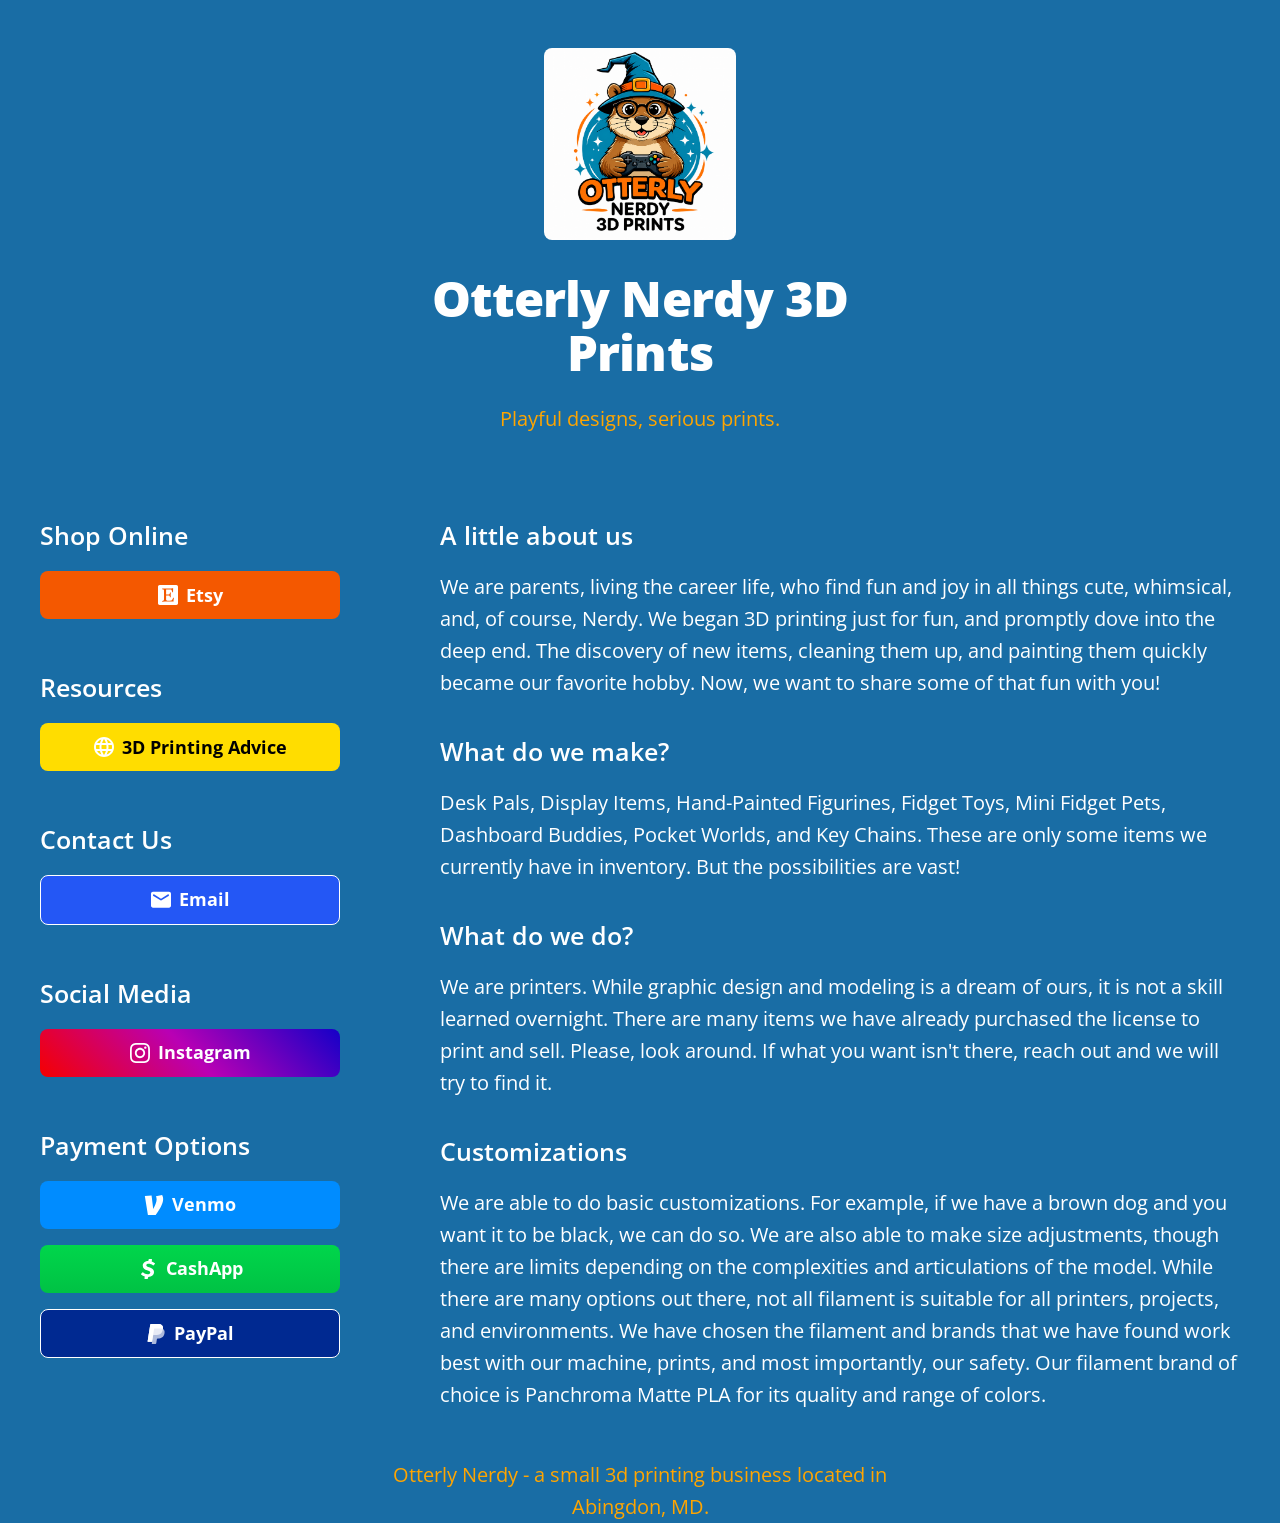
<file: index.html>
<!DOCTYPE html>

<!--
  To change the theme, change the class on the html tag below to one of:
  - theme-auto: Automatically switches based on user's system preferences
  - theme-light: Forces light theme
  - theme-dark: Forces dark theme
-->

<html class="theme-light" lang="en"> <!-- Update`class="theme-auto" with your preference -->

  <head>
    <meta charset="utf-8">
    <meta name="viewport" content="width=device-width, initial-scale=1">

    <!-- Page Title - Change this to your name/brand (50-60 characters recommended) -->
    <title>Otterly Nerdy 3D Prints</title>
    <link rel="icon" type="image/x-icon" href="/images/avatar.png"> <!-- Update this with your own favicon -->

    <!-- Meta Description - Write a description (150-160 characters recommended) -->
    <meta name="description" content="Playful designs, serious prints.">

    <!-- Keywords -->
    <meta name="keywords" content="Otterly Nerdy, 3D prints, Maryland, gifts, toys">

    <!-- Canonical URL - Helps prevent duplicate content issues -->
    <meta rel="canonical" href="https://otterlynerdy.com">

    <!-- Author Information -->
    <meta name="author" content="Otterly Nerdy 3D Prints">

    <!-- Stylesheets -->
    <link rel="stylesheet" href="css/reset.css">
    <link rel="stylesheet" href="css/style.css">
    <link rel="stylesheet" href="css/brands.css">

    <!-- LittleLink Extended Stylesheet (Optional) -->
    <!-- <link rel="stylesheet" href="css/brands-extended.css"> -->
    <!-- Learn more at https://github.com/sethcottle/littlelink-extended.
         Remove comments if you've added LittleLink Extended dependencies -->
  </head>

  <!-- Google tag (gtag.js) -->
  <script async src="https://www.googletagmanager.com/gtag/js?id=G-P8SWC90PG1"></script>
  <script>
    window.dataLayer = window.dataLayer || [];
    function gtag(){dataLayer.push(arguments);}
    gtag('js', new Date());

    gtag('config', 'G-P8SWC90PG1');
  </script>

<body>
    <div class="container">
            <!--
              By default, the Avatar is rounded. Use the following:
              - avatar--rounded: Automatically rounds the image
              - avatar--soft: Slightly rounds the image
              - avatar--none: Removes any rounding

              Be sure to replace the src with your own image path and update the alt text
            -->
            <img class="avatar avatar--soft" src="images/avatar.png" srcset="images/avatar.png" alt="OtterlyNerdy3DPrints">

            <!-- Replace with your name or brand -->
            <h1>
              <div>Otterly Nerdy 3D Prints</div>
            </h1>

            <!-- Add a short description about yourself or your brand -->
            <p style="color: orange;">Playful designs, serious prints.</p>
    </div>
    <div class="grid-container">
        <div class="column-left">
            <!-- All your buttons go here -->
            <div class="button-stack" role="navigation">
              <h3>Shop Online</h3>
              <!-- Etsy -->
              <a class="button button-etsy" href="https://link.otterlynerdy.com/etsy" target="_blank" rel="noopener" role="button"><img class="icon" aria-hidden="true" src="images/icons/etsy.svg" alt="Etsy Logo">Etsy</a>
              
              <h3>Resources</h3>
              <a class="button button-coffee" href="/advice.html" target="_self" rel="noopener" role="button"><img class="icon" aria-hidden="true" src="images/icons/generic-website.svg" alt="Webpage Logo">3D Printing Advice</a>

              <h3>Contact Us</h3>
              <!-- Generic Email -->
              <a class="button button-default" href="mailto:otterlynerdy3dprints@gmail.com" target="_blank" rel="noopener" role="button"><img class="icon" aria-hidden="true" src="images/icons/generic-email.svg" alt="Email Icon">Email</a>

              <h3>Social Media</h3>
              <!-- Facebook -->
              <!-- <a class="button button-faceb" href="#" target="_blank" rel="noopener" role="button"><img class="icon" aria-hidden="true" src="images/icons/facebook.svg" alt="Facebook Logo">Facebook</a> -->

              <!-- Instagram -->
              <a class="button button-instagram" href="https://link.otterlynerdy.com/instagram" target="_blank" rel="noopener" role="button"><img class="icon" aria-hidden="true" src="images/icons/instagram.svg" alt="Instagram Logo">Instagram</a>

              <!-- Pinterest -->
              <!-- <a class="button button-pinterest" href="#" target="_blank" rel="noopener" role="button"><img class="icon" aria-hidden="true" src="images/icons/pinterest.svg" alt="Pinterest Logo">Pinterest</a> -->

              <!-- TikTok -->
              <!-- <a class="button button-tiktok" href="#" target="_blank" rel="noopener" role="button"><img class="icon" aria-hidden="true" src="images/icons/tiktok.svg" alt="TikTok Logo">TikTok</a> -->

              <h3>Payment Options</h3>
              <!-- Venmo -->
              <a class="button button-venmo" href="https://link.otterlynerdy.com/venmo" target="_blank" rel="noopener" role="button"><img class="icon" aria-hidden="true" src="images/icons/venmo.svg" alt="Venmo Logo">Venmo</a>

              <!-- CashApp -->
              <a class="button button-cash-app" href="https://link.otterlynerdy.com/cashapp" target="_blank" rel="noopener" role="button"><img class="icon" aria-hidden="true" src="images/icons/cash-app-dollar.svg" alt="CashApp Logo">CashApp</a>

              <!-- PayPal -->
              <a class="button button-paypal" href="https://link.otterlynerdy.com/paypal" target="_blank" rel="noopener" role="button"><img class="icon" aria-hidden="true" src="images/icons/paypal.svg" alt="PayPal Logo">PayPal</a>
      </div>

    </div>
    <div class="column-right">
      <h3>A little about us</h3>
      We are parents, living the career life, who find fun and joy in all things cute, whimsical, and, of course, Nerdy. We began 3D printing just for fun, and promptly dove into the deep end. The discovery of new items, cleaning them up, and painting them quickly became our favorite hobby. Now, we want to share some of that fun with you!
      <br>
      <h3>What do we make?</h3>
      Desk Pals, Display Items, Hand-Painted Figurines, Fidget Toys, Mini Fidget Pets, Dashboard Buddies, Pocket Worlds, and Key Chains. These are only some items we currently have in inventory. But the possibilities are vast!
      <br>
      <h3>What do we do?</h3>
      We are printers. While graphic design and modeling is a dream of ours, it is not a skill learned overnight. There are many items we have already purchased the license to print and sell. Please, look around. If what you want isn't there, reach out and we will try to find it. 
      <br>
      <h3>Customizations</h3>
      We are able to do basic customizations. For example, if we have a brown dog and you want it to be black, we can do so. We are also able to make size adjustments, though there are limits depending on the complexities and articulations of the model.  While there are many options out there, not all filament is suitable for all printers, projects, and environments. We have chosen the filament and brands that we have found work best with our machine, prints, and most importantly, our safety. Our filament brand of choice is Panchroma Matte PLA for its quality and range of colors.
    </div>
</div>

    <div class="container">
      <footer>
        <!-- Feel free to add your own footer information -->
        Otterly Nerdy - a small 3d printing business located in Abingdon, MD.
      </footer>
    </div>

</body>

</html>
</file>
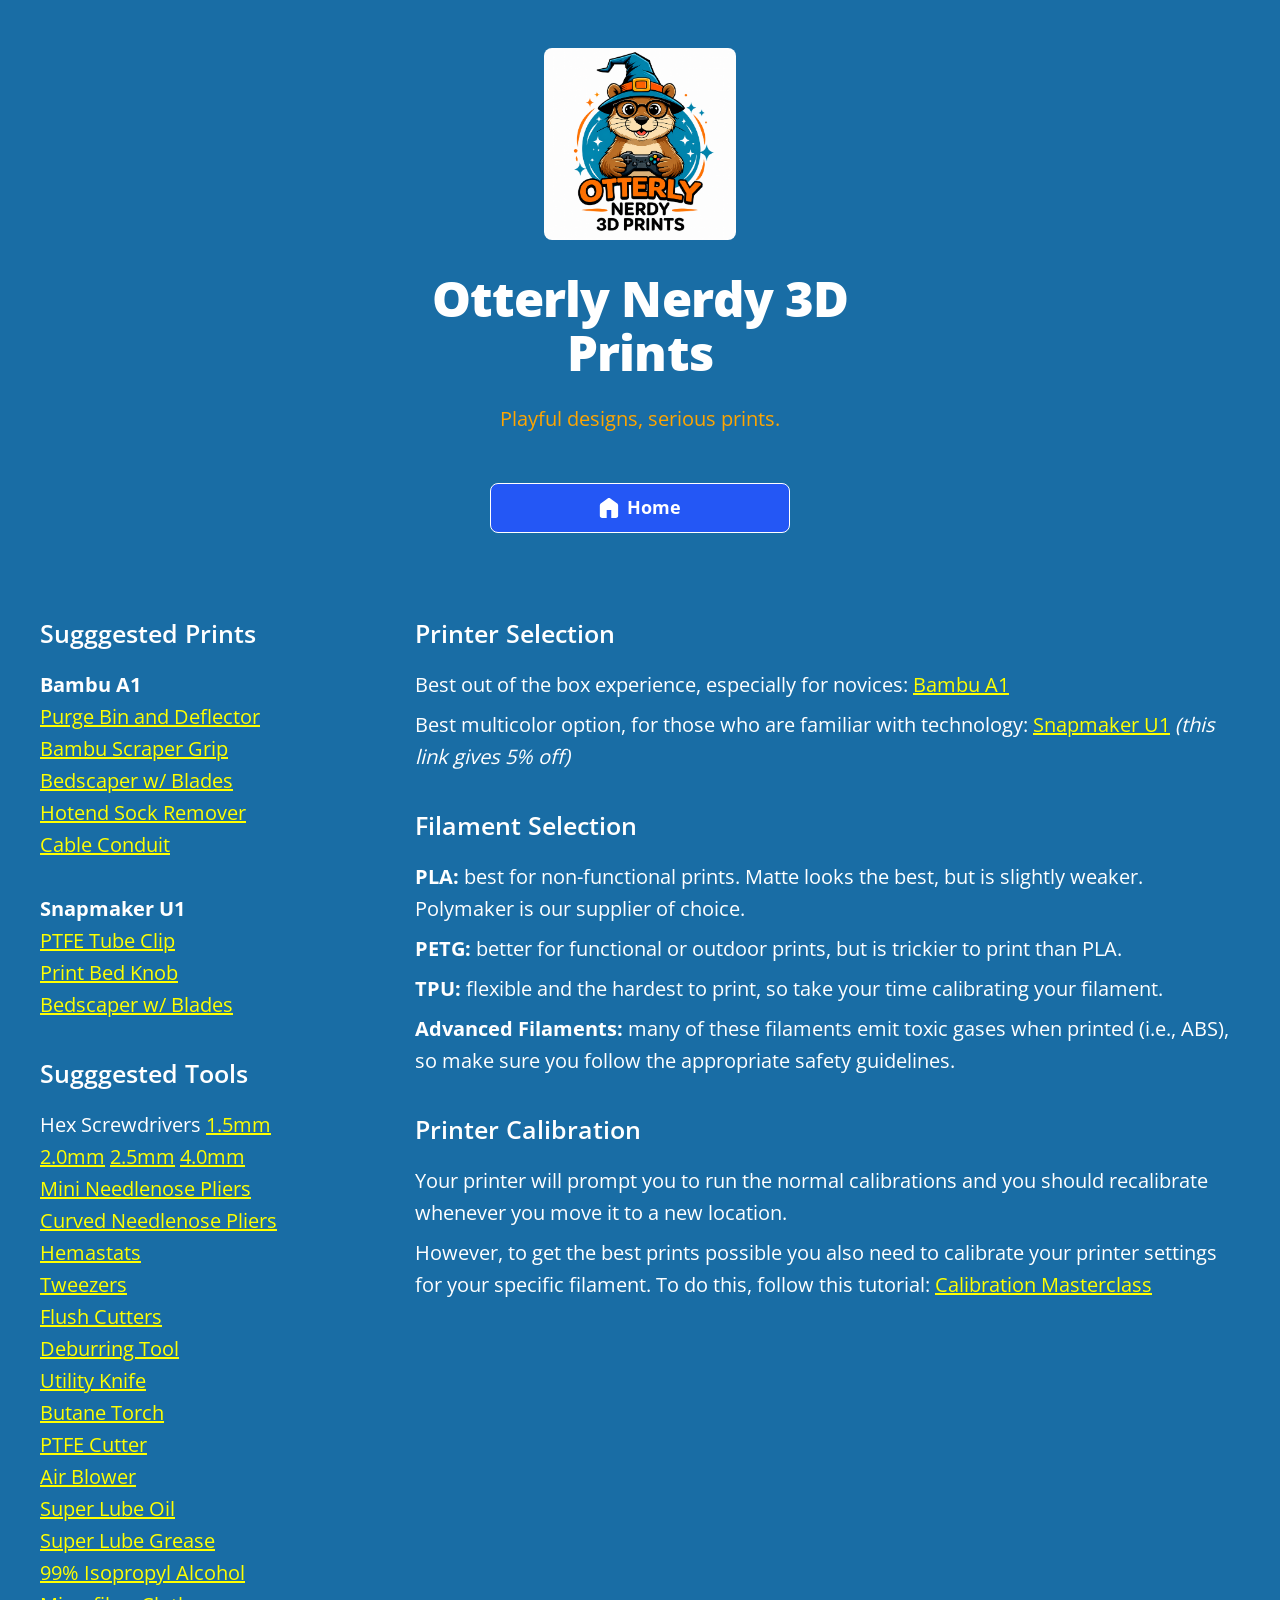
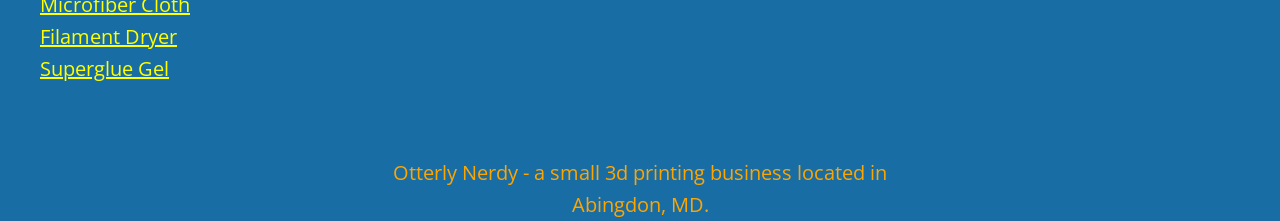
<file: advice.html>
<!DOCTYPE html>

<!--
  To change the theme, change the class on the html tag below to one of:
  - theme-auto: Automatically switches based on user's system preferences
  - theme-light: Forces light theme
  - theme-dark: Forces dark theme
-->

<html class="theme-light" lang="en"> <!-- Update`class="theme-auto" with your preference -->

  <head>
    <meta charset="utf-8">
    <meta name="viewport" content="width=device-width, initial-scale=1">

    <!-- Page Title - Change this to your name/brand (50-60 characters recommended) -->
    <title>Otterly Nerdy 3D Prints</title>
    <link rel="icon" type="image/x-icon" href="/images/avatar.png"> <!-- Update this with your own favicon -->

    <!-- Meta Description - Write a description (150-160 characters recommended) -->
    <meta name="description" content="Playful designs, serious prints.">

    <!-- Keywords -->
    <meta name="keywords" content="Otterly Nerdy, 3D prints, Maryland, gifts, toys">

    <!-- Canonical URL - Helps prevent duplicate content issues -->
    <meta rel="canonical" href="https://otterlynerdy.com">

    <!-- Author Information -->
    <meta name="author" content="Otterly Nerdy 3D Prints">

    <!-- Stylesheets -->
    <link rel="stylesheet" href="css/reset.css">
    <link rel="stylesheet" href="css/style.css">
    <link rel="stylesheet" href="css/brands.css">

    <!-- LittleLink Extended Stylesheet (Optional) -->
    <!-- <link rel="stylesheet" href="css/brands-extended.css"> -->
    <!-- Learn more at https://github.com/sethcottle/littlelink-extended.
         Remove comments if you've added LittleLink Extended dependencies -->
  </head>

  <!-- Google tag (gtag.js) -->
  <script async src="https://www.googletagmanager.com/gtag/js?id=G-P8SWC90PG1"></script>
  <script>
    window.dataLayer = window.dataLayer || [];
    function gtag(){dataLayer.push(arguments);}
    gtag('js', new Date());

    gtag('config', 'G-P8SWC90PG1');
  </script>

<body>
    <div class="container">
            <!--
              By default, the Avatar is rounded. Use the following:
              - avatar--rounded: Automatically rounds the image
              - avatar--soft: Slightly rounds the image
              - avatar--none: Removes any rounding

              Be sure to replace the src with your own image path and update the alt text
            -->
            <img class="avatar avatar--soft" src="images/avatar.png" srcset="images/avatar.png" alt="OtterlyNerdy3DPrints">

            <!-- Replace with your name or brand -->
            <h1>
              <div>Otterly Nerdy 3D Prints</div>
            </h1>
            <!-- Add a short description about yourself or your brand -->
            <p style="color: orange;">Playful designs, serious prints.</p>
            <div><a class="button button-default" href="/index.html" target="_self" rel="noopener" role="button"><img class="icon" aria-hidden="true" src="images/icons/generic-homepage.svg" alt="Home Icon">Home</a></div>
            <br>
          
    </div>
    <div class="grid-container">
      <div class="column-left">
        <h3>Sugggested Prints</h3>
        <h4>Bambu A1</h4>
        <a href="https://makerworld.com/en/models/561633-a1-purge-waste-bin-and-deflector#profileId-481094">Purge Bin and Deflector</a> <br>
        <a href="https://makerworld.com/en/models/12702-bambu-scraper-grip#profileId-12703">Bambu Scraper Grip</a> <br>
        <a href="https://makerworld.com/en/models/413220-bed-scraper-xl#profileId-374905">Bedscaper w/ Blades</a> <br>
        <a href="https://makerworld.com/en/models/422022-a1-a1mini-hotend-sock-remover#profileId-324971">Hotend Sock Remover</a> <br>
        <a href="https://makerworld.com/en/models/208664-a1-a1-mini-cable-elastic-conduit#profileId-247933">Cable Conduit</a> <br>
        <br>
        <h4>Snapmaker U1</h4>
        <a href="https://makerworld.com/en/models/2065608-snapmaker-u1-ptfe-tube-support-clip#profileId-2230586">PTFE Tube Clip</a> <br>
        <a href="https://makerworld.com/en/models/2070782-snapmaker-u1-print-bed-knob-torque-amplifier-small#profileId-2236577">Print Bed Knob</a> <br>
        <a href="https://makerworld.com/en/models/413220-bed-scraper-xl#profileId-374905">Bedscaper w/ Blades</a> 
        <br>
        <h3>Sugggested Tools</h3>
        <ul>
          Hex Screwdrivers <a href="https://www.amazon.com/dp/B0001P18OQ">1.5mm</a> <a href="https://www.amazon.com/dp/B0001P18P0">2.0mm</a> <a href="https://www.amazon.com/dp/B000XJ1LIS">2.5mm</a> <a href="https://www.amazon.com/dp/B00365EYKI">4.0mm</a> <br>
          <a href="https://www.amazon.com/dp/B0CSFQ19SV">Mini Needlenose Pliers</a> <br>
          <a href="https://www.amazon.com/dp/B0DM2438NL">Curved Needlenose Pliers</a> <br>
          <a href="https://www.amazon.com/dp/B07CRNWHXY">Hemastats</a> <br>
          <a href="https://www.amazon.com/dp/B06XXXQHS8">Tweezers</a> <br>
          <a href="https://www.amazon.com/dp/B07MZG6YRX">Flush Cutters</a> <br>
          <a href="https://www.amazon.com/dp/B0DYDSCN5Q">Deburring Tool</a> <br>
          <a href="https://www.amazon.com/AmazonBasics-Folding-Utility-Knife-Lightweight/dp/B07TFXQQ1W">Utility Knife</a> <br>
          <a href="https://www.amazon.com/dp/B09ZVRK94R">Butane Torch</a> <br>
          <a href="https://www.amazon.com/dp/B0756D2T73">PTFE Cutter</a> <br>
          <a href="https://www.amazon.com/dp/B0DSW7R4VN">Air Blower</a> <br>
          <a href="https://www.amazon.com/dp/B000UKUHXK">Super Lube Oil</a> <br>
          <a href="https://www.amazon.com/dp/B000XBH9HI">Super Lube Grease</a> <br>
          <a href="https://www.amazon.com/dp/B00DT52Y98">99% Isopropyl Alcohol</a> <br>
          <a href="https://www.amazon.com/dp/B08BRB6K9N">Microfiber Cloth</a> <br>
          <a href="https://www.amazon.com/Creality-Space-PI-Filament-Dryer/dp/B0CQJVF7CR">Filament Dryer</a> <br>
          <a href="https://www.amazon.com/dp/B0CBSGWZRW">Superglue Gel</a> <br>
        </ul>
      </div>

      <div class="column-right">
          <!-- First printer advice -->
          <h3>Printer Selection</h3>
          <ul>
            <li>Best out of the box experience, especially for novices: <a href="https://us.store.bambulab.com/referral/3dprinter?ref=GQUNUWCGDY3Y&skr=yes">Bambu A1</a></li>
            <li>Best multicolor option, for those who are familiar with technology: <a href="https://us.snapmaker.com/?ref=nathaniel_rice">Snapmaker U1</a>  <i>(this link gives 5% off)</i></li>
          </ul>

          <h3>Filament Selection</h3>
          <ul>
            <li><b>PLA:</b> best for non-functional prints. Matte looks the best, but is slightly weaker. Polymaker is our supplier of choice.</li>
            <li><b>PETG:</b> better for functional or outdoor prints, but is trickier to print than PLA.</li>
            <li><b>TPU:</b> flexible and the hardest to print, so take your time calibrating your filament.</li>
            <li><b>Advanced Filaments:</b> many of these filaments emit toxic gases when printed (i.e., ABS), so make sure you follow the appropriate safety guidelines.</li>
          </ul>

          <h3>Printer Calibration</h3>
          <ul>
            <li>Your printer will prompt you to run the normal calibrations and you should recalibrate whenever you move it to a new location.</li>
            <li>However, to get the best prints possible you also need to calibrate your printer settings for your specific filament. To do this, follow this tutorial: <a href="https://www.youtube.com/watch?v=gVU5If1VsAM">Calibration Masterclass</a></li>
          </ul>
      </div>
    </div>

    <div class="container">
      <footer>
        <!-- Feel free to add your own footer information -->
        Otterly Nerdy - a small 3d printing business located in Abingdon, MD.
      </footer>
    </div>

</body>

</html>


</html>
</file>
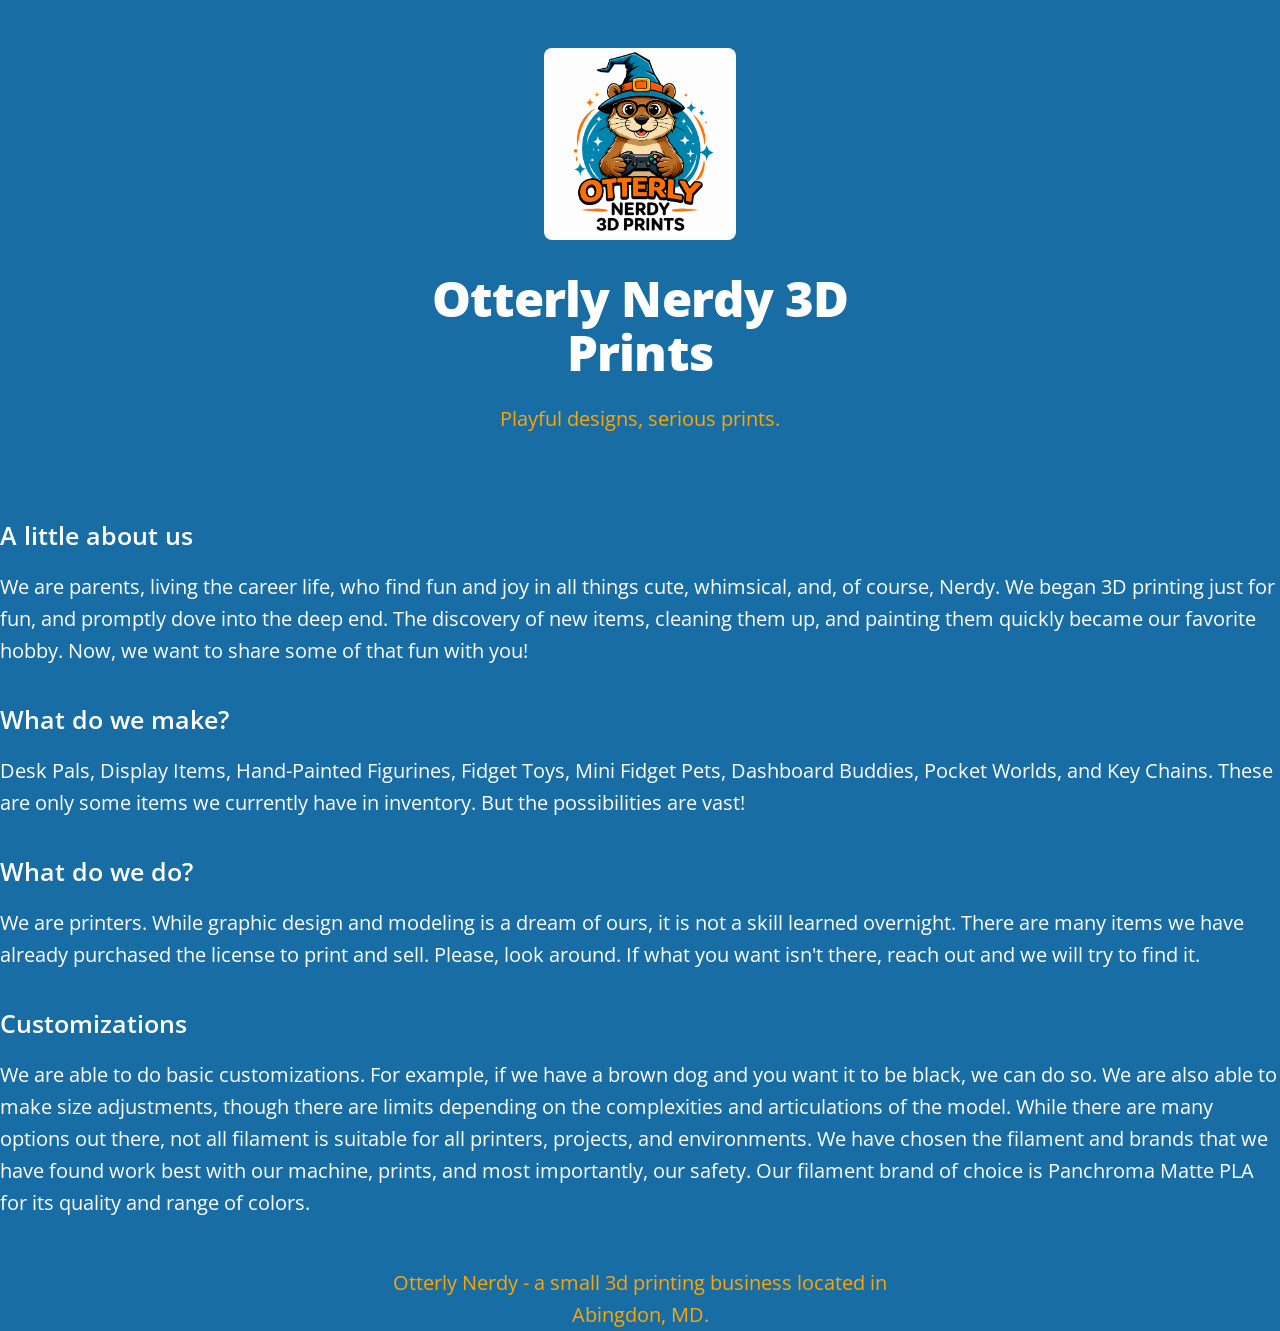
<file: test.html>
<!DOCTYPE html>

<!--
  To change the theme, change the class on the html tag below to one of:
  - theme-auto: Automatically switches based on user's system preferences
  - theme-light: Forces light theme
  - theme-dark: Forces dark theme
-->

<html class="theme-light" lang="en"> <!-- Update`class="theme-auto" with your preference -->

  <head>
    <meta charset="utf-8">
    <meta name="viewport" content="width=device-width, initial-scale=1">

    <!-- Page Title - Change this to your name/brand (50-60 characters recommended) -->
    <title>Otterly Nerdy 3D Prints</title>
    <link rel="icon" type="image/x-icon" href="/images/avatar.png"> <!-- Update this with your own favicon -->

    <!-- Meta Description - Write a description (150-160 characters recommended) -->
    <meta name="description" content="Playful designs, serious prints.">

    <!-- Keywords -->
    <meta name="keywords" content="Otterly Nerdy, 3D prints, Maryland, gifts, toys">

    <!-- Canonical URL - Helps prevent duplicate content issues -->
    <meta rel="canonical" href="https://otterlynerdy.com">

    <!-- Author Information -->
    <meta name="author" content="Otterly Nerdy 3D Prints">

    <!-- Stylesheets -->
    <link rel="stylesheet" href="css/reset.css">
    <link rel="stylesheet" href="css/style.css">
    <link rel="stylesheet" href="css/brands.css">

    <!-- LittleLink Extended Stylesheet (Optional) -->
    <!-- <link rel="stylesheet" href="css/brands-extended.css"> -->
    <!-- Learn more at https://github.com/sethcottle/littlelink-extended.
         Remove comments if you've added LittleLink Extended dependencies -->
  </head>

  <!-- Google tag (gtag.js) -->
  <script async src="https://www.googletagmanager.com/gtag/js?id=G-P8SWC90PG1"></script>
  <script>
    window.dataLayer = window.dataLayer || [];
    function gtag(){dataLayer.push(arguments);}
    gtag('js', new Date());

    gtag('config', 'G-P8SWC90PG1');
  </script>

<body>
    <div class="container">
            <!--
              By default, the Avatar is rounded. Use the following:
              - avatar--rounded: Automatically rounds the image
              - avatar--soft: Slightly rounds the image
              - avatar--none: Removes any rounding

              Be sure to replace the src with your own image path and update the alt text
            -->
            <img class="avatar avatar--soft" src="images/avatar.png" srcset="images/avatar.png" alt="OtterlyNerdy3DPrints">

            <!-- Replace with your name or brand -->
            <h1>
              <div>Otterly Nerdy 3D Prints</div>
            </h1>

            <!-- Add a short description about yourself or your brand -->
            <p style="color: orange;">Playful designs, serious prints.</p>
    </div>

    </div>
    <div class="column-right">
      <h3>A little about us</h3>
      We are parents, living the career life, who find fun and joy in all things cute, whimsical, and, of course, Nerdy. We began 3D printing just for fun, and promptly dove into the deep end. The discovery of new items, cleaning them up, and painting them quickly became our favorite hobby. Now, we want to share some of that fun with you!
      <br>
      <h3>What do we make?</h3>
      Desk Pals, Display Items, Hand-Painted Figurines, Fidget Toys, Mini Fidget Pets, Dashboard Buddies, Pocket Worlds, and Key Chains. These are only some items we currently have in inventory. But the possibilities are vast!
      <br>
      <h3>What do we do?</h3>
      We are printers. While graphic design and modeling is a dream of ours, it is not a skill learned overnight. There are many items we have already purchased the license to print and sell. Please, look around. If what you want isn't there, reach out and we will try to find it. 
      <br>
      <h3>Customizations</h3>
      We are able to do basic customizations. For example, if we have a brown dog and you want it to be black, we can do so. We are also able to make size adjustments, though there are limits depending on the complexities and articulations of the model.  While there are many options out there, not all filament is suitable for all printers, projects, and environments. We have chosen the filament and brands that we have found work best with our machine, prints, and most importantly, our safety. Our filament brand of choice is Panchroma Matte PLA for its quality and range of colors.
    </div>
</div>

    <div class="container">
      <footer>
        <!-- Feel free to add your own footer information -->
        Otterly Nerdy - a small 3d printing business located in Abingdon, MD.
      </footer>
    </div>

</body>

</html>
</file>
<file: css/style.css>
/*
* LittleLink
* https://littlelink.io
* Free to use under the MIT license
* http://www.opensource.org/licenses/mit-license.php
*/

/* Base Typography Settings
–––––––––––––––––––––––––––––––––––––––––––––––––– */
:root {
	font-size:16px;
}

/* Grid
  –––––––––––––––––––––––––––––––––––––––––––––––––– */
  .container {
	display: flex;
	flex-direction: column;
	position:relative;
	width:100%;
	max-width:37.5rem;     				/* 600px */
    text-align:center;
	margin:0 auto;
	padding:3rem 1.25rem 0 1.25rem;
	box-sizing:border-box;
}
.container-left {
	position:relative;
	width:100%;
	max-width:37.5rem;
	text-align:left;
	margin:0 auto;
	padding-bottom: 0%;
	padding:0 1.25rem;
	box-sizing:border-box;
}
.container-left p {
	margin-bottom: 1rem;  				/* 16px space between paragraphs */
  }
.column {
	position:center;
	width:100%;
	float:center;
	box-sizing:border-box;
}
/* For devices larger than 400px */
  @media (min-width:25rem) {            /* 400px */
    .container {
	width:85%;
	padding-left:0;
	padding-right:0;
}
}/* For devices larger than 550px */
  @media (min-width:34.375rem) {        /* 550px */
    .container {
	width:80%;
}
.column,.columns {
	margin-left:0;
}
.column:first-child,.columns:first-child {
	margin-left:0;
}

}
.grid-container {
  display: grid;
  grid-template-columns: 1fr 3fr; /* Two equal columns */
  max-width: 75rem;
  padding-top: 0%;
  margin: 0 auto;
  gap: 100px;                      /* Spacing between columns */
}

@media (max-width: 786px){
	.grid-container {
		grid-template-columns: 1fr;
		position:center;
		width:90%;
		float:center;
	}
}

/* Base Styles
  –––––––––––––––––––––––––––––––––––––––––––––––––– */
  body {
	margin:0;
	padding:0;
	background-color:#196da5;
	color:#ffffff;
	font-family:"Open Sans",system-ui;
	font-size:1.125rem;     				/* 18px */
    font-weight:400;
	line-height:1.6;
}

/* Typography
  –––––––––––––––––––––––––––––––––––––––––––––––––– */
  h1 {
	margin:0 0 0.5rem 0;
	font-size:3rem;         		/* 48px */
    font-weight:800;
	line-height:1;
	letter-spacing:0;
	word-wrap:break-word;
	overflow-wrap:break-word;
	hyphens:auto;           		/* Delete this to remove automatic hyphen on line break */
}
.container p {
	margin:0 0 2rem 0;
}

/* Base Typography Settings
–––––––––––––––––––––––––––––––––––––––––––––––––– */
/* Base size - 16px browser default */
:root {
  font-size:16px;           /* Using a 1.25 modular scale for typography */
  --scale-0:1rem;           /* 16px */
  --scale-1:1.25rem;        /* 20px */
  --scale-2:1.563rem;       /* 25px */
  --scale-3:1.953rem;       /* 31px */
  --scale-4:2.441rem;       /* 39px */
  --scale-5:3.052rem;       /* 49px */

  /* Spacing units */
  --spacing-xs:0.5rem;      /* 8px */
  --spacing-s:1rem;         /* 16px */
  --spacing-m:1.5rem;       /* 24px */
  --spacing-l:2rem;         /* 32px */
  --spacing-xl:3rem;        /* 48px */
  --spacing-xxl:4rem;       /* 64px */
}

/* Avatar */
.avatar {
	width: 20rem;             /* 128px */
	height: 20rem;
	border-radius: 50%;
	object-fit: cover;
	background-position: center;
	margin-bottom: var(--spacing-l);
	margin-left: auto;
	margin-right: auto;
	display: block;
  }

/* Typography Scale */
h1 {
	margin:0 0 var(--spacing-m) 0;
	font-size:var(--scale-5);           /* ~49px */
  	font-weight:800;
	line-height:1.1;
	letter-spacing:-0.02em;
	word-wrap:break-word;
	overflow-wrap:break-word;
}
body {
	font-size:var(--scale-1);           /* 20px */
  	line-height:1.6;
}
.container p {
	margin:0 0 var(--spacing-xl) 0;
	font-size:var(--scale-1);
	line-height:1.6;
}

/* Container spacing */
.container {
	padding:var(--spacing-xl) var(--spacing-m) 0 var(--spacing-m);
	text-align:center;
}

/* Footer */
footer {
	/* margin:var(--spacing-xxl) 0; */            /* 4rem (64px) top and bottom */
    /* font-size:var(--scale-0); */
    display: table;
    text-align: center;
    margin-left: auto;
    margin-right: auto;
	color:orange;
}

/* Responsive adjustments */
@media (max-width:34.375rem) {              /* 550px */
  h1 {
	font-size:var(--scale-4);
}
body {
	font-size:var(--scale-0);
}
.container p {
	font-size:var(--scale-0);
}
.avatar {
	margin-bottom:var(--spacing-m);
}
footer {
	margin:var(--spacing-xl) 0;         	/* 3rem (48px) top and bottom */
}
}

/* Links
  –––––––––––––––––––––––––––––––––––––––––––––––––– */
  a {
	color:yellow;
	text-decoration:underline;
}
a:hover {
	color:orangered;
}

/* Buttons
–––––––––––––––––––––––––––––––––––––––––––––––––– */
.button,button {
	display:inline-flex;
	align-items:center;
	justify-content:center;
	width:18.75rem;             	/* 300px */
 	min-height:3rem;                /* 48px */
  	padding:0.75rem 1rem;         	/* 12px ; 16px */
  	font-size:1.125rem;           	/* 18px */
  	font-weight:700;
	text-decoration:none;
	white-space:normal;
  	background-color:var(--button-background,transparent);
	color:var(--button-text,#000000);
	border:var(--button-border,none);
	border-radius:0.5rem;
	cursor:pointer;
	box-sizing:border-box;
	hyphens:auto;               	/* Delete this to remove automatic hyphen on line break */
  	margin-bottom:1rem;
	text-align:center;
	line-height:1.3;
}

/* Icons
–––––––––––––––––––––––––––––––––––––––––––––––––– */
.icon {
	width:1.25rem;
	height:1.25rem;
	margin-right:0.5rem;
	flex-shrink:0;
}

/* Avatar
  –––––––––––––––––––––––––––––––––––––––––––––––––– */
.avatar {
	width: 12rem;             /* 128px */
	height: 12rem;
	object-fit: cover;
	background-position: center;
	margin-bottom: var(--spacing-l);
  }

   /* Modifier for no avatar rounding */
   .avatar--none {
	border-radius: 0%;
  }

  /* Modifier for rounded avatar */
  .avatar--rounded {
	border-radius: 50%;
  }

  /* Modifier for slightly rounded corners */
  .avatar--soft {
	border-radius: 0.5rem;   /* 8px rounded corners */
  }

/* Theme System
  –––––––––––––––––––––––––––––––––––––––––––––––––– */
/* Light theme is default above */

/* Dark theme */
:root.theme-dark {
	color-scheme:dark;
}
:root.theme-dark :focus-visible {
	outline: 2px solid #4899F7;
	outline-offset: 2px;
  }
:root.theme-dark body {
	background-color:#121212;
	color:#ffffff;
}
:root.theme-dark a:not(.button) {
	color:#4899F7;
}
:root.theme-dark a:not(.button):hover {
	color:#7AB8FF;
}

/* Auto theme */
:root.theme-auto {
	color-scheme:light dark;
}
@media (prefers-color-scheme:dark) {
	:root.theme-auto body {
	background-color:#121212;
	color:#ffffff;
}
:root.theme-auto :focus-visible {
    outline: 2px solid #4899F7;
    outline-offset: 2px;
  }
:root.theme-auto a:not(.button) {
	color:#4899F7;
}
:root.theme-auto a:not(.button):hover {
	color:#7AB8FF;
}
}

/* Button Text Color Override
    –––––––––––––––––––––––––––––––––––––––––––––––––– */
    .button:hover,button:hover {
	color:var(--button-text);
}

/* Responsive Typography
  –––––––––––––––––––––––––––––––––––––––––––––––––– */
  @media (max-width:34.375rem) {            /* 550px */
    h1 {
	font-size:2rem;                         /* 32px */
	}
	body {
	font-size:1rem;                    		/* 16px */
	}
}

/* Privacy Page Styles
  –––––––––––––––––––––––––––––––––––––––––––––––––– */
nav {
	margin:var(--spacing-l) 0;
	text-align:left;
}
section {
	margin:var(--spacing-xl) 0;
	text-align:left;
}
h2 {
	font-size:var(--scale-3);
	font-weight:700;
	margin-bottom:var(--spacing-m);
}
h3 {
	font-size:var(--scale-2);
	font-weight:600;
	margin:var(--spacing-l) 0 var(--spacing-s) 0;
}
ul {
	list-style:none;
	padding:0;
	margin:0 0 var(--spacing-m) 0;
}
ul li {
	margin-bottom:var(--spacing-xs);
}

/* Privacy page specific responsive adjustments */
  @media (max-width:34.375rem) {
	h2 {
	font-size:var(--scale-2);
	}
	h3 {
	font-size:var(--scale-1);
	}
	section {
	margin:var(--spacing-l) 0;
	}
}

/* Font Face Definitions
  –––––––––––––––––––––––––––––––––––––––––––––––––– */
@font-face {
	font-display:swap;
	font-family:'Open Sans';
	font-style:normal;
	font-weight:400;
	src:url('../fonts/open-sans-v34-vietnamese_latin-ext_latin_hebrew_greek-ext_greek_cyrillic-ext_cyrillic-regular.eot');
	src:url('../fonts/open-sans-v34-vietnamese_latin-ext_latin_hebrew_greek-ext_greek_cyrillic-ext_cyrillic-regular.eot?#iefix') format('embedded-opentype'),url('../fonts/open-sans-v34-vietnamese_latin-ext_latin_hebrew_greek-ext_greek_cyrillic-ext_cyrillic-regular.woff2') format('woff2'),url('../fonts/open-sans-v34-vietnamese_latin-ext_latin_hebrew_greek-ext_greek_cyrillic-ext_cyrillic-regular.woff') format('woff'),url('../fonts/open-sans-v34-vietnamese_latin-ext_latin_hebrew_greek-ext_greek_cyrillic-ext_cyrillic-regular.ttf') format('truetype'),url('../fonts/open-sans-v34-vietnamese_latin-ext_latin_hebrew_greek-ext_greek_cyrillic-ext_cyrillic-regular.svg#OpenSans') format('svg');
}
@font-face {
	font-display:swap;
	font-family:'Open Sans';
	font-style:normal;
	font-weight:600;
	src:url('../fonts/open-sans-v34-vietnamese_latin-ext_latin_hebrew_greek-ext_greek_cyrillic-ext_cyrillic-600.eot');
	src:url('../fonts/open-sans-v34-vietnamese_latin-ext_latin_hebrew_greek-ext_greek_cyrillic-ext_cyrillic-600.eot?#iefix') format('embedded-opentype'),url('../fonts/open-sans-v34-vietnamese_latin-ext_latin_hebrew_greek-ext_greek_cyrillic-ext_cyrillic-600.woff2') format('woff2'),url('../fonts/open-sans-v34-vietnamese_latin-ext_latin_hebrew_greek-ext_greek_cyrillic-ext_cyrillic-600.woff') format('woff'),url('../fonts/open-sans-v34-vietnamese_latin-ext_latin_hebrew_greek-ext_greek_cyrillic-ext_cyrillic-600.ttf') format('truetype'),url('../fonts/open-sans-v34-vietnamese_latin-ext_latin_hebrew_greek-ext_greek_cyrillic-ext_cyrillic-600.svg#OpenSans') format('svg');
}
@font-face {
	font-display:swap;
	font-family:'Open Sans';
	font-style:normal;
	font-weight:700;
	src:url('../fonts/open-sans-v34-vietnamese_latin-ext_latin_hebrew_greek-ext_greek_cyrillic-ext_cyrillic-700.eot');
	src:url('../fonts/open-sans-v34-vietnamese_latin-ext_latin_hebrew_greek-ext_greek_cyrillic-ext_cyrillic-700.eot?#iefix') format('embedded-opentype'),url('../fonts/open-sans-v34-vietnamese_latin-ext_latin_hebrew_greek-ext_greek_cyrillic-ext_cyrillic-700.woff2') format('woff2'),url('../fonts/open-sans-v34-vietnamese_latin-ext_latin_hebrew_greek-ext_greek_cyrillic-ext_cyrillic-700.woff') format('woff'),url('../fonts/open-sans-v34-vietnamese_latin-ext_latin_hebrew_greek-ext_greek_cyrillic-ext_cyrillic-700.ttf') format('truetype'),url('../fonts/open-sans-v34-vietnamese_latin-ext_latin_hebrew_greek-ext_greek_cyrillic-ext_cyrillic-700.svg#OpenSans') format('svg');
}
@font-face {
	font-display:swap;
	font-family:'Open Sans';
	font-style:normal;
	font-weight:800;
	src:url('../fonts/open-sans-v34-vietnamese_latin-ext_latin_hebrew_greek-ext_greek_cyrillic-ext_cyrillic-800.eot');
	src:url('../fonts/open-sans-v34-vietnamese_latin-ext_latin_hebrew_greek-ext_greek_cyrillic-ext_cyrillic-800.eot?#iefix') format('embedded-opentype'),url('../fonts/open-sans-v34-vietnamese_latin-ext_latin_hebrew_greek-ext_greek_cyrillic-ext_cyrillic-800.woff2') format('woff2'),url('../fonts/open-sans-v34-vietnamese_latin-ext_latin_hebrew_greek-ext_greek_cyrillic-ext_cyrillic-800.woff') format('woff'),url('../fonts/open-sans-v34-vietnamese_latin-ext_latin_hebrew_greek-ext_greek_cyrillic-ext_cyrillic-800.ttf') format('truetype'),url('../fonts/open-sans-v34-vietnamese_latin-ext_latin_hebrew_greek-ext_greek_cyrillic-ext_cyrillic-800.svg#OpenSans') format('svg');
}
</file>
<file: css/brands.css>
/*
* LittleLink Button Styles
* https://littlelink.io
* Free to use under the MIT license
* http://www.opensource.org/licenses/mit-license.php
*/

/* Brand Button Base Styles
–––––––––––––––––––––––––––––––––––––––––––––––––– */
/* Only include brand-specific button styling here */
.button,button {
  color:var(--button-text,#000000);
  background-color:var(--button-background,transparent);
	border:var(--button-border,none);
	transition:filter 0.2s ease,transform 0.2s ease;
}

/* Global Button Hover Effect
–––––––––––––––––––––––––––––––––––––––––––––––––– */
.button:hover,button:hover {
	filter:brightness(90%);
	transform:translateY(-1px);
}

/* Button Icons
–––––––––––––––––––––––––––––––––––––––––––––––––– */
.icon {
	filter:var(--icon-filter,none);
}

/* Brand-Specific Styles
–––––––––––––––––––––––––––––––––––––––––––––––––– */

/* Default */
.button.button-default {
	--button-text:#ffffff;
	--button-background:#2457F5;
	--button-border:1px solid #ffffff;
}

/* Amazon */
.button-amazon {
	--button-text:#000000;
	--button-background:#FFFFFF;
	--button-border:1px solid #212121;
}

/* Amazon Music */
.button-amazon-music {
	--button-text:#000000;
	--button-background:#25D1DA;
}

/* Apple App Store */
.button-appstore {
	--button-text:#FFFFFF;
	--button-background:#000000;
	--button-border:1px solid #FFFFFF;
}

/* Apple Invites */
.button-invites {
	--button-text:#FFFFFF;
	--button-background:#000000;
	--button-border:1px solid #FFFFFF;
}

/* Apple Music */
.button-apple-music {
	--button-text:#ffffff;
	--button-background:#000000;
	--button-border:1px solid #FFFFFF;
}

/* Apple Music Alt */
.button-apple-music-alt {
	--button-text:#ffffff;
	background-image:linear-gradient(to bottom,#FB5C74,#FA233B);
}

/* Apple Podcasts */
.button-apple-podcasts {
	--button-text:#ffffff;
	--button-background:#000000;
	--button-border:1px solid #FFFFFF;
}

/* Apple Podcasts Alt */
.button-apple-podcasts-alt {
	--button-text:#ffffff;
	background-image:linear-gradient(to bottom,#F452FF,#832BC1);
}

/* Bandcamp */
.button-bandcamp {
	--button-text:#ffffff;
	--button-background:#1d9fc3;
}

/* Behance */
.button-behance {
	--button-text:#ffffff;
	--button-background:#0057FF;
  --button-border:1px solid #FFFFFF;
}

/* Bluesky */
.button-bluesky {
	--button-text:#FFFFFF;
	--button-background:#1185FE;
}

/* Bluesky Alt */
.button-bluesky-alt {
	--button-text:#000000;
	--button-background:#FFFFFF;
	--button-border:1px solid #000000;
}

/* Buy Me a Coffee */
.button-coffee {
	--button-text:#000000;
	--button-background:#ffdd00;
}

/* Cal.com */
.button-cal {
	--button-text:#FFFFFF;
	--button-background:#292929;
	--button-border:1px solid #FFFFFF;
}

/* Calendly */
.button-calendly {
	--button-text:#FFFFFF;
	--button-background:#006BFF;
}

/* Cash App */
.button-cash-app {
	--button-text:#ffffff;
	background-image:linear-gradient(to bottom,#00d64b,#00c244);
}

/* dev.to */
.button-dev-to {
	--button-text:#000000;
	--button-background:#f5f5f5;
	--button-border:1px solid #212121;
}

/* Discogs */
.button-discogs {
	--button-text:#000000;
	--button-background:#FFFFFF;
	--button-border:1px solid #000000;
}

/* Discogs Alt */
.button-discogs-alt {
	--button-text:#FFFFFF;
	--button-background:#000000;
	--button-border:1px solid #FFFFFF;
}

/* Discord */
.button-discord {
	--button-text:#ffffff;
	--button-background:#5865F2;
}

/* Dribbble */
.button-dribbble {
	--button-text:#000000;
	--button-background:#FFFFFF;
	--button-border:1px solid #212121;
}

/* Etsy */
.button-etsy {
	--button-text:#ffffff;
	--button-background:#F45800;
}

/* Facebook */
.button-faceb {
	--button-text:#ffffff;
	--button-background:#0866FF;
}

/* Facebook Messenger */
.button-messenger {
	--button-text:#ffffff;
	--button-background:#0866FF;
}

/* Figma */
.button-figma {
	--button-text:#ffffff;
	--button-background:#000000;
	--button-border:1px solid #FFFFFF;
}

/* Fiverr */
.button-fiverr {
	--button-text:#ffffff;
	--button-background:#1DBF73;
}

/* Flickr */
.button-flickr {
	--button-text:#ffffff;
	--button-background:#000000;
	--button-border:1px solid #FFFFFF;
}

/* GitHub */
.button-github {
	--button-text:#ffffff;
	--button-background:#000000;
	--button-border:1px solid #FFFFFF;
}

/* GitLab */
.button-gitlab {
	--button-text:#ffffff;
	--button-background:#6151b2;
}

/* GoFundMe */
.button-gofundme {
	--button-text:#ffffff;
	--button-background:#02A95C;
}

/* Goodreads */
.button-goodreads {
	--button-text:#333333;
	--button-background:#f3f1e6;
	--button-border:1px solid #212121;
}

/* Google Black */
.button-google-black {
	--button-text:#FFFFFF;
	--button-background:#000000;
	--button-border:1px solid #FFFFFF;
}

/* Google Play Store */
.button-playstore {
	--button-text:#FFFFFF;
	--button-background:#000000;
	--button-border:1px solid #FFFFFF;
}

/* Google Scholar */
.button-google-scholar {
	--button-text:#000000;
	--button-background:#FFFFFF;
	--button-border:1px solid #212121;
}

/* Hashnode */
.button-hashnode {
	--button-text:#000000;
	--button-background:#ffffff;
	--button-border:1px solid #212121;
}

/* Instagram */
.button-instagram {
	--button-text:#ffffff;
	background-image:linear-gradient(-135deg,#1400c8,#b900b4,#f50000);
}

/* Kick */
.button-kick {
	--button-text:#ffffff;
	--button-background:#000000;
	--button-border:1px solid #ffffff;
}

/* Kick Alt */
.button-kick-alt {
	--button-text:#000000;
	--button-background:#01e701;
}

/* Kickstarter */
.button-kickstarter {
	--button-text:#ffffff;
	--button-background:#05ce78;
}

/* Kit */
.button-kit {
	--button-text:#ffffff;
	--button-background:#000000;
	--button-border:1px solid #FFFFFF;
}

/* Ko-fi */
.button-ko-fi {
	--button-text:#ffffff;
	--button-background:#000000;
  --button-border:1px solid #FFFFFF;
}

/* Last.fm */
.button-last-fm {
	--button-text:#ffffff;
	--button-background:#D51007;
}

/* Letterboxd */
.button-letterboxd {
	--button-text:#ffffff;
	--button-background:#2c3440;
	--button-border:1px solid #FFFFFF;
}

/* Line */
.button-line {
	--button-text:#FFFFFF;
	--button-background:#06C755;
}

/* LinkedIn */
.button-linked {
	--button-text:#ffffff;
	--button-background:#2867b2;
}

/* Mailchimp */
.button-mailchimp {
	--button-text:#000000;
	--button-background:#FFE01B;
}

/* Mastodon */
.button-mastodon {
	--button-text:#ffffff;
	--button-background:#17063B;
	--button-border:1px solid #FFFFFF;
}

/* Matrix */
.button-matrix {
	--button-text:#000000;
	--button-background:#ffffff;
	--button-border:1px solid #000000;
}

/* Meetup */
.button-meetup {
	--button-text:#000000;
	--button-background:#ffffff;
	--button-border:1px solid #000000;
}

/* Meetup Alt */
.button-meetup-alt {
	--button-text:#ffffff;
	--button-background:#ED1C40;
}

/* Medium */
.button-medium {
	--button-text:#ffffff;
	--button-background:#000000;
	--button-border:1px solid #FFFFFF;
}

/* Microsoft */
.button-microsoft {
	--button-text:#ffffff;
	--button-background:#000000;
	--button-border:1px solid #FFFFFF;
}

/* Notion */
.button-notion {
	--button-text:#000000;
	--button-background:#ffffff;
	--button-border:1px solid #212121;
}

/* Obsidian */
.button.button-obsidian {
	--button-text:#ffffff;
	--button-background:#262626;
	--button-border:1px solid #ffffff;
}

/* OnlyFans */
.button-onlyfans {
	--button-text:#ffffff;
	--button-background:#00AEEF;
}

/* Patreon */
.button-patreon {
	--button-text:#ffffff;
	--button-background:#000000;
	--button-border:1px solid #FFFFFF;
}

/* PayPal */
.button-paypal {
	--button-text:#ffffff;
	--button-background:#002991;
  --button-border:1px solid #FFFFFF;
}

/* Pinterest */
.button-pinterest {
	--button-text:#000000;
	--button-background:#ffffff;
	--button-border:1px solid #212121;
}

/* Product Hunt */
.button-product-hunt {
	--button-text:#000000;
	--button-background:#ffffff;
	--button-border:1px solid #212121;
}

/* Reddit */
.button-reddit {
	--button-text:#FFFFFF;
	--button-background:#FF4500;
}

/* Shop */
.button-shop {
	--button-text:#ffffff;
	--button-background:#5A31F4;
}

/* Signal */
.button-signal {
	--button-text:#ffffff;
	--button-background:#3B45FD;
}

/* Signal Alt */
.button-signal-alt {
	--button-text:#3B45FD;
	--button-background:#E3E8FE;
	--button-border:1px solid #000000;
}

/* Slack */
.button-slack {
	--button-text:#000000;
	--button-background:#FFFFFF;
	--button-border:1px solid #212121;
}

/* Snapchat */
.button-snapchat {
	--button-text:#000000;
	--button-background:#fffc00;
}

/* SoundCloud */
.button-soundcloud {
	--button-text:#ffffff;
	--button-background:#ff5500;
}

/* Spotify */
.button-spotify {
	--button-text:#191414;
	--button-background:#1db954;
}

/* Spotify Alt */
.button-spotify-alt {
	--button-text:#FFFFFF;
	--button-background:#191414;
	--button-border:1px solid #FFFFFF;
}

/* Square */
.button-square {
	--button-text:#FFFFFF;
	--button-background:#006AFF;
}

/* Stack Overflow */
.button-stack-overflow {
	--button-text:#000000;
	--button-background:#FFFFFF;
	--button-border:1px solid #000000;
}

/* Steam */
.button-steam {
	--button-text:#ffffff;
	background-image:linear-gradient(90deg,#08BBFF,#2B75FF);
}

/* Steam Alt */
.button-steam-alt {
	--button-text:#ffffff;
	background-image:linear-gradient(90deg,#09172a,#072a57,#0c5085);
	--button-border:1px solid #FFFFFF;
}

/* Strava */
.button-strava {
	--button-text:#ffffff;
	--button-background:#fc5200;
}

/* Substack */
.button-substack {
	--button-text:#ffffff;
	--button-background:#FF6719;
}

/* Telegram */
.button-telegram {
	--button-text:#ffffff;
	--button-background:#3faee8;
}

/* Threads */
.button-threads {
	--button-text:#FFFFFF;
	--button-background:#000000;
	--button-border:1px solid #FFFFFF;
}

/* Threema */
.button-threema {
	--button-text:#000000;
	--button-background:#3fe669;
}

/* TikTok */
.button-tiktok {
	--button-text:#ffffff;
	--button-background:#000000;
	--button-border:1px solid #FFFFFF;
}

/* Trello */
.button-trello {
	--button-text:#ffffff;
	--button-background:#0065ff;
}

/* Tumblr */
.button-tumb {
	--button-text:#ffffff;
	--button-background:#131313;
	--button-border:1px solid #FFFFFF;
}

/* Twitch */
.button-twitch {
	--button-text:#ffffff;
	--button-background:#9146ff;
}

/* Unsplash */
.button-unsplash {
	--button-text:#000000;
	--button-background:#ffffff;
	--button-border:1px solid #212121;
}

/* Venmo */
.button-venmo {
	--button-text:#ffffff;
	--button-background:#008CFF;
}

/* Vimeo */
.button-vimeo {
	--button-text:#ffffff;
	--button-background:#1ab7ea;
}

/* VSCO */
.button-vsco {
	--button-text:#FFFFFF;
	--button-background:#000000;
	--button-border:1px solid #FFFFFF;
}

/* WhatsApp */
.button-whatsapp {
	--button-text:#ffffff;
	--button-background:#455a64;
}

/* WordPress */
.button-wordpress {
	--button-text:#ffffff;
	--button-background:#3858E9;
}

/* X */
.button-x {
	--button-text:#FFFFFF;
	--button-background:#000000;
	--button-border:1px solid #FFFFFF;
}

/* YouTube */
.button-yt {
	--button-text:#ffffff;
	--button-background:#282828;
	--button-border:1px solid #FFFFFF;
}

/* YouTube Alt */
.button-yt-alt {
	--button-text:#ffffff;
	--button-background:#FF0000;
}

/* Zoom */
.button-zoom {
	--button-text:#ffffff;
	--button-background:#0B5CFF;
  --button-border:1px solid #FFFFFF;
}
</file>
